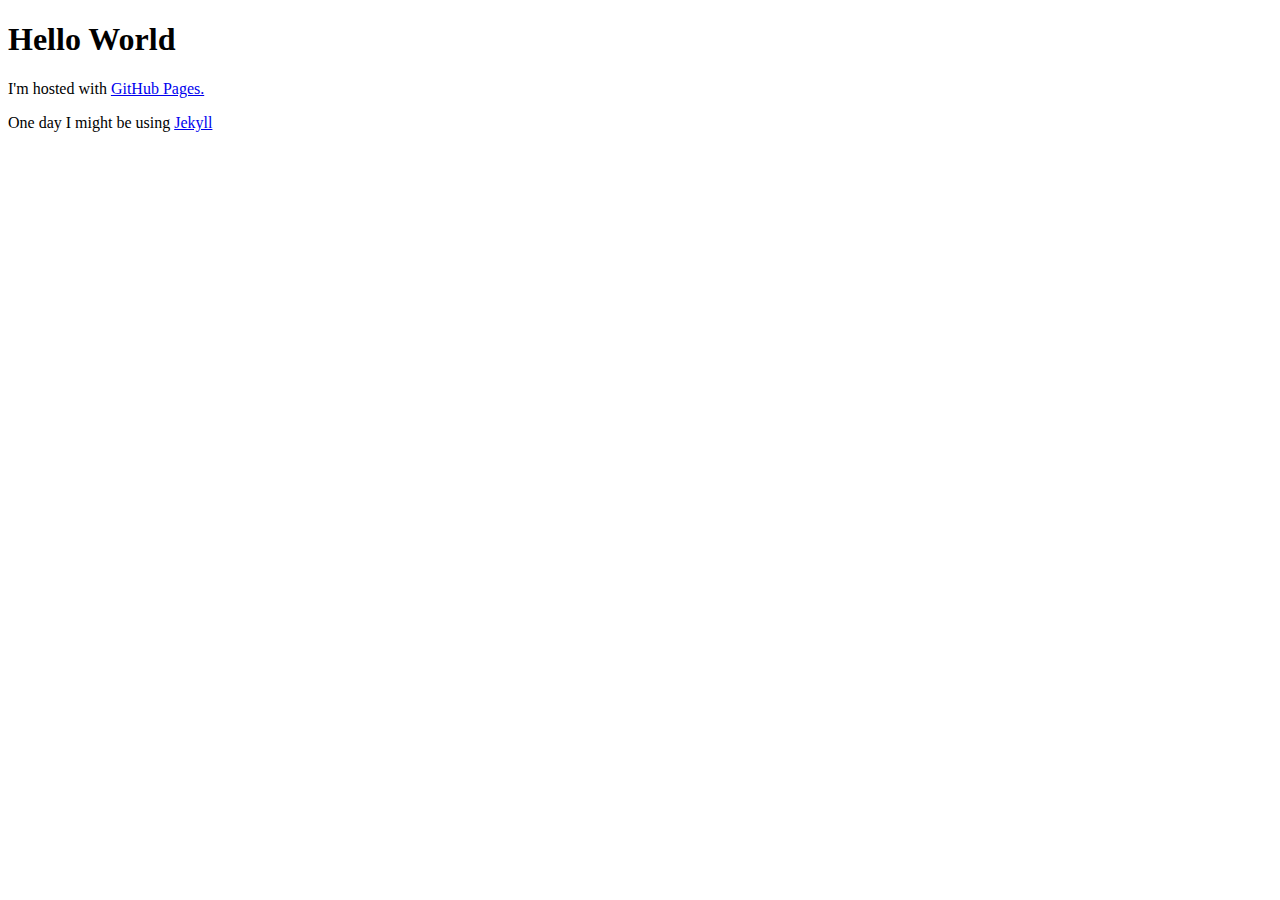
<file: index.html>
<!DOCTYPE html>
<html>
<body>
<h1>Hello World</h1>
<p>I'm hosted with <a href="https://pages.github.com">GitHub Pages.</a></p>
<p> One day I might be using <a href="https://jekyllrb.com/docs/">Jekyll</p>
</body>
</html>
</file>
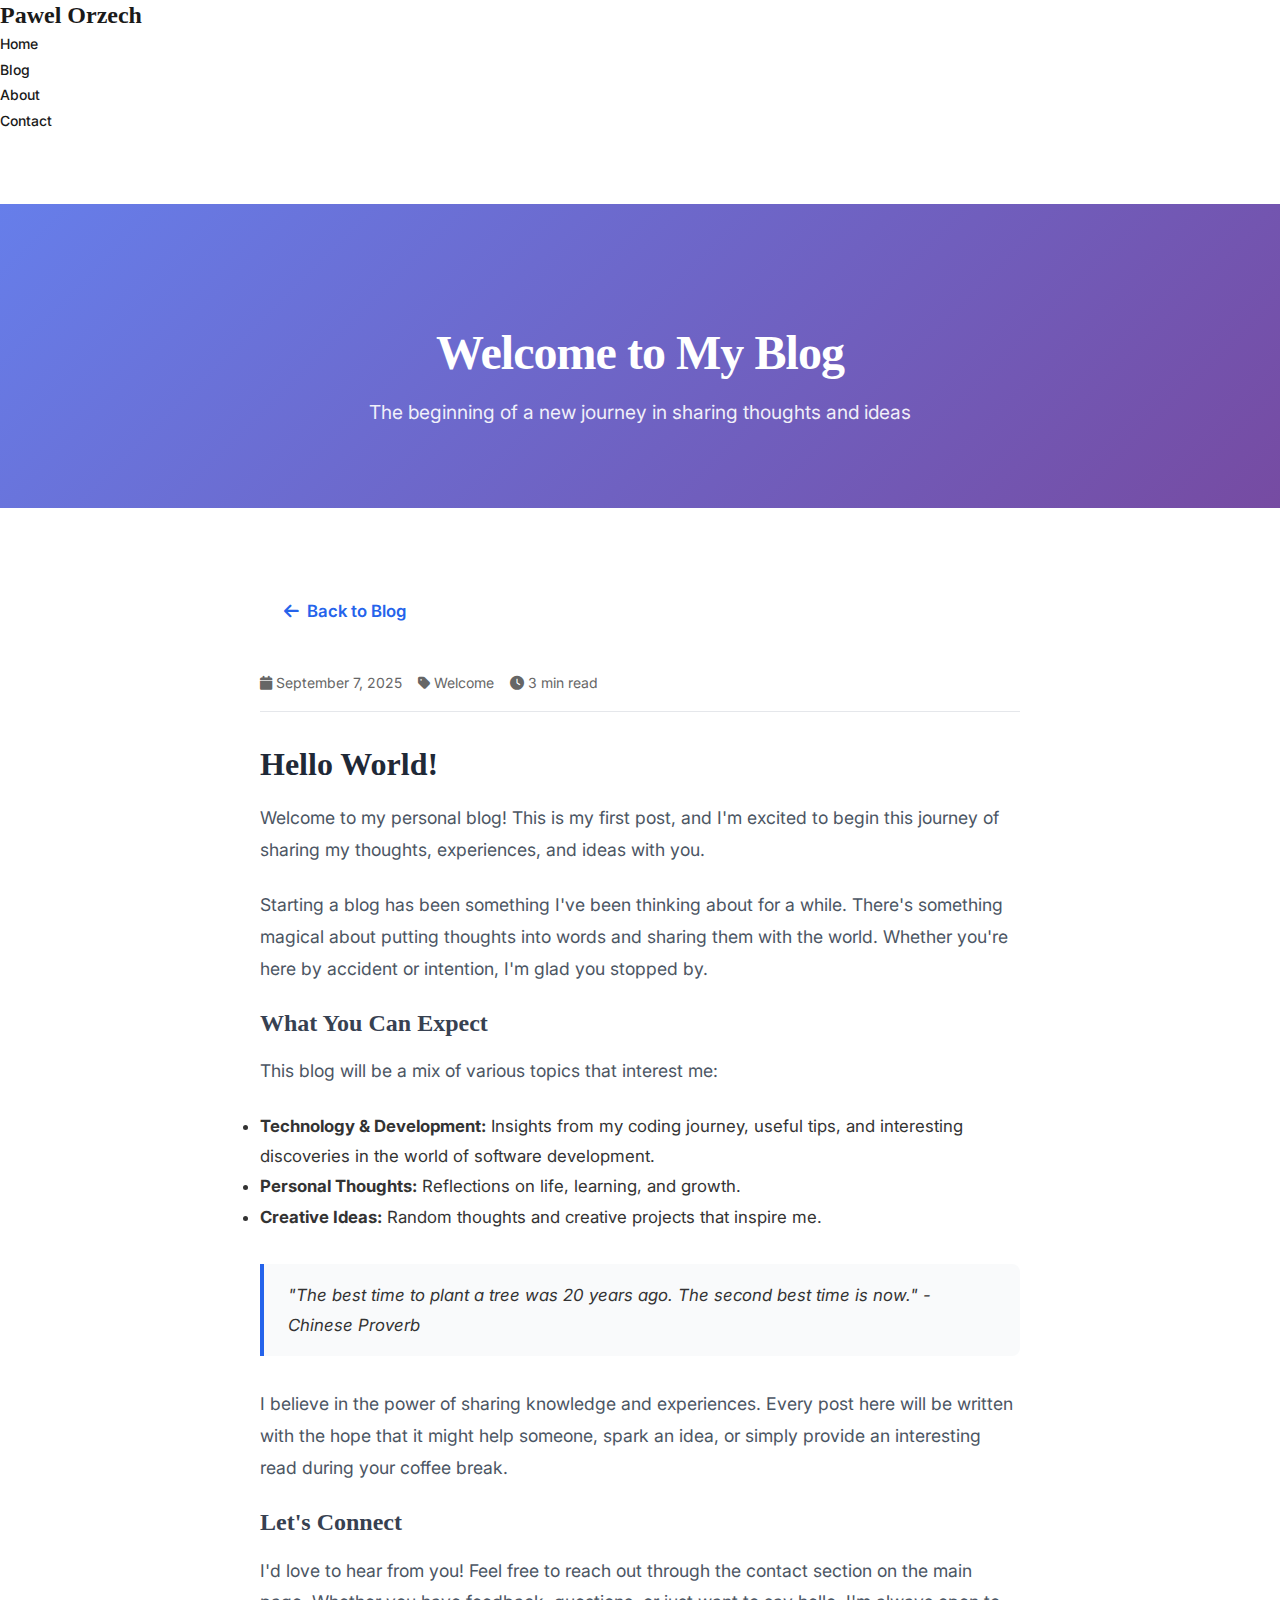
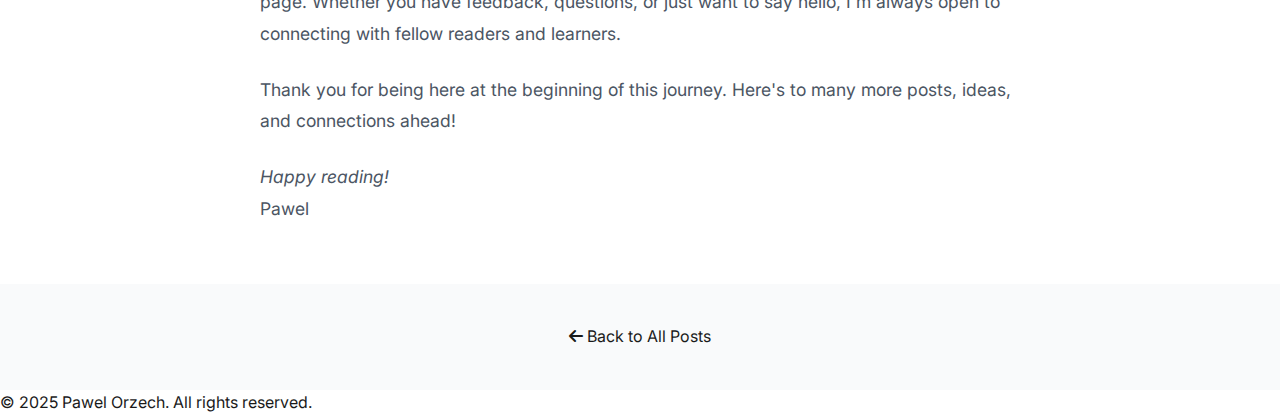
<file: posts/welcome.html>
<!DOCTYPE html>
<html lang="en">
<head>
    <meta charset="UTF-8">
    <meta name="viewport" content="width=device-width, initial-scale=1.0">
    <title>Welcome to My Blog - Pawel Orzech</title>
    <link rel="stylesheet" href="../style.css">
    <link href="https://fonts.googleapis.com/css2?family=Inter:wght@300;400;500;600;700&display=swap" rel="stylesheet">
    <link rel="stylesheet" href="https://cdnjs.cloudflare.com/ajax/libs/font-awesome/6.4.0/css/all.min.css">
    <style>
        .post-header {
            background: linear-gradient(135deg, #667eea 0%, #764ba2 100%);
            color: white;
            padding: 120px 0 80px 0;
            margin-top: 70px;
        }
        
        .post-content {
            max-width: 800px;
            margin: 0 auto;
            padding: 60px 20px;
            line-height: 1.8;
        }
        
        .post-meta {
            display: flex;
            align-items: center;
            gap: 1rem;
            margin-bottom: 2rem;
            padding-bottom: 1rem;
            border-bottom: 1px solid #e5e7eb;
        }
        
        .post-title {
            font-size: 3rem;
            font-weight: 700;
            margin-bottom: 1rem;
            text-align: center;
        }
        
        .post-subtitle {
            font-size: 1.2rem;
            opacity: 0.9;
            text-align: center;
            max-width: 600px;
            margin: 0 auto;
        }
        
        .back-button {
            display: inline-flex;
            align-items: center;
            gap: 0.5rem;
            background: white;
            color: #2563eb;
            padding: 12px 24px;
            text-decoration: none;
            border-radius: 25px;
            font-weight: 600;
            transition: all 0.3s ease;
            margin-bottom: 2rem;
        }
        
        .back-button:hover {
            transform: translateY(-2px);
            box-shadow: 0 5px 15px rgba(37, 99, 235, 0.3);
        }
        
        .post-content h2 {
            color: #1f2937;
            font-size: 2rem;
            margin: 2rem 0 1rem 0;
            font-weight: 600;
        }
        
        .post-content h3 {
            color: #374151;
            font-size: 1.5rem;
            margin: 1.5rem 0 1rem 0;
            font-weight: 600;
        }
        
        .post-content p {
            color: #4b5563;
            font-size: 1.1rem;
            margin-bottom: 1.5rem;
        }
        
        .post-content blockquote {
            background: #f9fafb;
            border-left: 4px solid #2563eb;
            padding: 1rem 1.5rem;
            margin: 2rem 0;
            font-style: italic;
            border-radius: 0 8px 8px 0;
        }
        
        .post-content code {
            background: #f3f4f6;
            padding: 2px 6px;
            border-radius: 4px;
            font-family: 'Courier New', monospace;
            font-size: 0.9rem;
            color: #1f2937;
        }
        
        .post-navigation {
            background: #f9fafb;
            padding: 40px 0;
            text-align: center;
        }
        
        @media (max-width: 768px) {
            .post-title {
                font-size: 2rem;
            }
            
            .post-content {
                padding: 40px 15px;
            }
        }
    </style>
</head>
<body>
    <nav class="navbar">
        <div class="nav-container">
            <div class="nav-logo">
                <h2>Pawel Orzech</h2>
            </div>
            <ul class="nav-menu">
                <li class="nav-item">
                    <a href="../index.html" class="nav-link">Home</a>
                </li>
                <li class="nav-item">
                    <a href="../index.html#blog" class="nav-link">Blog</a>
                </li>
                <li class="nav-item">
                    <a href="../index.html#about" class="nav-link">About</a>
                </li>
                <li class="nav-item">
                    <a href="../index.html#contact" class="nav-link">Contact</a>
                </li>
            </ul>
            <div class="hamburger">
                <span class="bar"></span>
                <span class="bar"></span>
                <span class="bar"></span>
            </div>
        </div>
    </nav>

    <header class="post-header">
        <div class="container">
            <h1 class="post-title">Welcome to My Blog</h1>
            <p class="post-subtitle">The beginning of a new journey in sharing thoughts and ideas</p>
        </div>
    </header>

    <main class="post-content">
        <a href="../index.html#blog" class="back-button">
            <i class="fas fa-arrow-left"></i>
            Back to Blog
        </a>
        
        <div class="post-meta">
            <span><i class="fas fa-calendar"></i> September 7, 2025</span>
            <span><i class="fas fa-tag"></i> Welcome</span>
            <span><i class="fas fa-clock"></i> 3 min read</span>
        </div>

        <h2>Hello World!</h2>
        
        <p>Welcome to my personal blog! This is my first post, and I'm excited to begin this journey of sharing my thoughts, experiences, and ideas with you.</p>
        
        <p>Starting a blog has been something I've been thinking about for a while. There's something magical about putting thoughts into words and sharing them with the world. Whether you're here by accident or intention, I'm glad you stopped by.</p>
        
        <h3>What You Can Expect</h3>
        
        <p>This blog will be a mix of various topics that interest me:</p>
        
        <ul>
            <li><strong>Technology & Development:</strong> Insights from my coding journey, useful tips, and interesting discoveries in the world of software development.</li>
            <li><strong>Personal Thoughts:</strong> Reflections on life, learning, and growth.</li>
            <li><strong>Creative Ideas:</strong> Random thoughts and creative projects that inspire me.</li>
        </ul>
        
        <blockquote>
            "The best time to plant a tree was 20 years ago. The second best time is now." - Chinese Proverb
        </blockquote>
        
        <p>I believe in the power of sharing knowledge and experiences. Every post here will be written with the hope that it might help someone, spark an idea, or simply provide an interesting read during your coffee break.</p>
        
        <h3>Let's Connect</h3>
        
        <p>I'd love to hear from you! Feel free to reach out through the contact section on the main page. Whether you have feedback, questions, or just want to say hello, I'm always open to connecting with fellow readers and learners.</p>
        
        <p>Thank you for being here at the beginning of this journey. Here's to many more posts, ideas, and connections ahead!</p>
        
        <p><em>Happy reading!</em><br>
        Pawel</p>
    </main>

    <div class="post-navigation">
        <div class="container">
            <a href="../index.html#blog" class="cta-button">
                <i class="fas fa-arrow-left"></i>
                Back to All Posts
            </a>
        </div>
    </div>

    <footer class="footer">
        <div class="container">
            <p>&copy; 2025 Pawel Orzech. All rights reserved.</p>
        </div>
    </footer>

    <script src="../script.js"></script>
</body>
</html>
</file>
<file: style.css>
/* Reset and Base Styles */
* {
    margin: 0;
    padding: 0;
    box-sizing: border-box;
}

html {
    font-size: 16px;
    scroll-behavior: smooth;
}

body {
    font-family: 'Inter', -apple-system, BlinkMacSystemFont, 'Segoe UI', Roboto, sans-serif;
    line-height: 1.6;
    color: #1a1a1a;
    background-color: #ffffff;
    font-weight: 400;
    -webkit-font-smoothing: antialiased;
    -moz-osx-font-smoothing: grayscale;
}

/* Typography */
h1, h2, h3, h4, h5, h6 {
    font-family: 'Crimson Text', Georgia, serif;
    font-weight: 600;
    line-height: 1.3;
    margin: 0;
}

a {
    color: #1a1a1a;
    text-decoration: none;
    transition: color 0.2s ease;
}

a:hover {
    color: #666;
}

/* Header */
.site-header {
    border-bottom: 1px solid #e5e5e5;
    background: #ffffff;
    position: sticky;
    top: 0;
    z-index: 100;
}

.header-container {
    max-width: 800px;
    margin: 0 auto;
    padding: 2rem 1.5rem;
    display: flex;
    justify-content: space-between;
    align-items: center;
}

.site-identity {
    flex: 1;
}

.site-title {
    font-size: 1.5rem;
    font-weight: 600;
    margin-bottom: 0.25rem;
    letter-spacing: -0.02em;
}

.site-tagline {
    font-size: 0.875rem;
    color: #666;
    font-weight: 400;
}

.site-nav {
    display: flex;
    gap: 2rem;
}

.nav-link {
    font-size: 0.875rem;
    font-weight: 500;
    position: relative;
}

.nav-link::after {
    content: '';
    position: absolute;
    bottom: -4px;
    left: 0;
    width: 0;
    height: 1px;
    background-color: #1a1a1a;
    transition: width 0.2s ease;
}

.nav-link:hover::after {
    width: 100%;
}

/* Main Content */
.main-content {
    max-width: 800px;
    margin: 0 auto;
    padding: 0 1.5rem;
}

/* Posts */
.posts {
    padding: 3rem 0;
}

.post {
    margin-bottom: 4rem;
    border-bottom: 1px solid #f0f0f0;
    padding-bottom: 3rem;
}

.post:last-child {
    border-bottom: none;
    margin-bottom: 0;
    padding-bottom: 0;
}

.post-header {
    margin-bottom: 1rem;
}

.post-title {
    font-size: 1.75rem;
    margin-bottom: 0.75rem;
    font-weight: 600;
    letter-spacing: -0.02em;
    line-height: 1.2;
}

.post-title a {
    color: #1a1a1a;
}

.post-title a:hover {
    color: #666;
}

.post-meta {
    display: flex;
    align-items: center;
    gap: 1rem;
    font-size: 0.875rem;
    color: #666;
}

.post-meta time {
    font-weight: 500;
}

.post-type {
    background: #f5f5f5;
    padding: 0.25rem 0.75rem;
    border-radius: 12px;
    font-size: 0.75rem;
    font-weight: 500;
    text-transform: uppercase;
    letter-spacing: 0.05em;
}

.post-content {
    font-size: 1.05rem;
    line-height: 1.7;
    color: #333;
}

.post-content p {
    margin-bottom: 1.5rem;
}

.post-content p:last-child {
    margin-bottom: 0;
}

/* Photography Posts */
.post-photo {
    margin-bottom: 5rem;
}

.post-image {
    width: 100%;
    margin-bottom: 1.5rem;
    border-radius: 8px;
    overflow: hidden;
    box-shadow: 0 4px 20px rgba(0, 0, 0, 0.08);
}

.post-image img {
    width: 100%;
    height: auto;
    display: block;
    transition: transform 0.3s ease;
}

.post-image:hover img {
    transform: scale(1.02);
}

/* Short Posts */
.post-short .post-content {
    font-size: 1.125rem;
    font-style: italic;
    color: #444;
    position: relative;
    padding-left: 1.5rem;
}

.post-short .post-content::before {
    content: '"';
    font-size: 3rem;
    color: #ddd;
    position: absolute;
    left: -0.5rem;
    top: -1rem;
    font-family: Georgia, serif;
    line-height: 1;
}

/* Footer */
.site-footer {
    border-top: 1px solid #e5e5e5;
    margin-top: 4rem;
    background: #fafafa;
}

.footer-container {
    max-width: 800px;
    margin: 0 auto;
    padding: 2rem 1.5rem;
    display: flex;
    justify-content: space-between;
    align-items: center;
    font-size: 0.875rem;
    color: #666;
}

.footer-links {
    display: flex;
    gap: 1.5rem;
}

.footer-links a {
    color: #666;
    font-weight: 500;
}

.footer-links a:hover {
    color: #1a1a1a;
}

/* Responsive Design */
@media (max-width: 768px) {
    html {
        font-size: 15px;
    }
    
    .header-container {
        padding: 1.5rem 1rem;
        flex-direction: column;
        gap: 1rem;
        text-align: center;
    }
    
    .site-nav {
        gap: 1.5rem;
        justify-content: center;
    }
    
    .main-content {
        padding: 0 1rem;
    }
    
    .posts {
        padding: 2rem 0;
    }
    
    .post {
        margin-bottom: 3rem;
        padding-bottom: 2rem;
    }
    
    .post-title {
        font-size: 1.5rem;
    }
    
    .post-meta {
        flex-direction: column;
        align-items: flex-start;
        gap: 0.5rem;
    }
    
    .footer-container {
        flex-direction: column;
        gap: 1rem;
        text-align: center;
        padding: 1.5rem 1rem;
    }
    
    .post-short .post-content {
        padding-left: 1rem;
    }
    
    .post-short .post-content::before {
        left: -0.25rem;
        font-size: 2.5rem;
        top: -0.75rem;
    }
}

@media (max-width: 480px) {
    .site-nav {
        gap: 1rem;
    }
    
    .nav-link {
        font-size: 0.8rem;
    }
    
    .post-title {
        font-size: 1.375rem;
    }
    
    .post-content {
        font-size: 1rem;
    }
    
    .post-short .post-content {
        font-size: 1.0625rem;
    }
}

/* Print Styles */
@media print {
    .site-header,
    .site-footer {
        display: none;
    }
    
    .main-content {
        max-width: none;
        padding: 0;
    }
    
    .post {
        page-break-inside: avoid;
        margin-bottom: 2rem;
        padding-bottom: 1rem;
    }
    
    .post-image {
        box-shadow: none;
    }
    
    a {
        color: #1a1a1a !important;
    }
}

/* Focus and Accessibility */
a:focus,
button:focus {
    outline: 2px solid #1a1a1a;
    outline-offset: 2px;
}

/* Selection */
::selection {
    background: #1a1a1a;
    color: #ffffff;
}

::-moz-selection {
    background: #1a1a1a;
    color: #ffffff;
}
</file>
